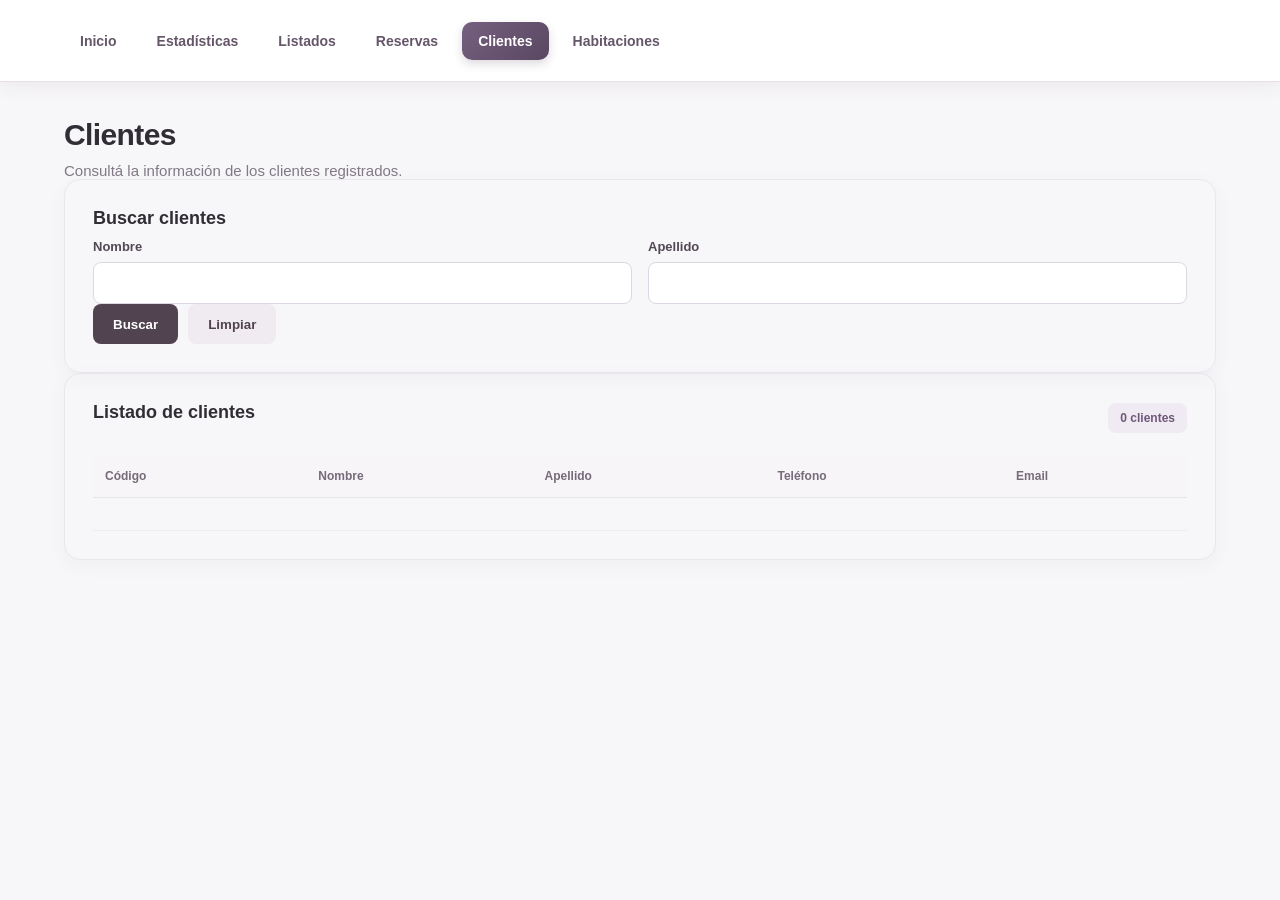
<file: clientes.html>
<!DOCTYPE html>
<html lang="es">
<head>
    <meta charset="UTF-8">
    <meta name="viewport" content="width=device-width, initial-scale=1.0">

    <title>Clientes | Hotel Booking</title>

    <link rel="stylesheet" href="style.css">
    <script src="clientes.js" defer></script>
</head>
<body>

    <header class="navbar">
        <nav class="nav-links">
            <a href="index.html" class="nav-link">Inicio</a>
            <a href="estadisticas.html" class="nav-link">Estadísticas</a>
            <a href="listados.html" class="nav-link">Listados</a>
            <a href="reservas.html" class="nav-link">Reservas</a>
            <a href="clientes.html" class="nav-link active">Clientes</a>
            <a href="habitaciones.html" class="nav-link">Habitaciones</a>
        </nav>
    </header>

    <main class="container">

        <section class="welcome">
            <h1>Clientes</h1>
            <p>Consultá la información de los clientes registrados.</p>
        </section>

        <section class="card client-search">
            <h2>Buscar clientes</h2>
            <p class="search-description">
            </p>

            <form id="client-search-form">

                <div class="client-search-fields">

                    <div class="filter-field">
                        <label for="client-name">Nombre</label>
                        <input
                            type="text"
                            id="client-name"
                            name="nombre"
                        >
                    </div>

                    <div class="filter-field">
                        <label for="client-surname">Apellido</label>
                        <input
                            type="text"
                            id="client-surname"
                            name="apellido"
                        >
                    </div>

                </div>

                <div class="search-actions">
                    <button type="submit">Buscar</button>

                    <button
                        type="button"
                        id="clear-client-search"
                        class="secondary-button"
                    >
                        Limpiar
                    </button>
                </div>

            </form>
        </section>

        <section class="card client-results">

            <div class="results-header">
                <div>
                    <h2>Listado de clientes</h2>
                </div>

                <span id="client-count" class="results-count">
                    0 clientes
                </span>
            </div>

            <div class="table-container">
                <table class="data-table">
                    <thead>
                        <tr>
                            <th>Código</th>
                            <th>Nombre</th>
                            <th>Apellido</th>
                            <th>Teléfono</th>
                            <th>Email</th>
                        </tr>
                    </thead>

                    <tbody id="client-table-body">
                        <tr>
                            <td colspan="5" class="empty-message">

                            </td>
                        </tr>
                    </tbody>
                </table>
            </div>

        </section>

    </main>

</body>
</html>
</file>
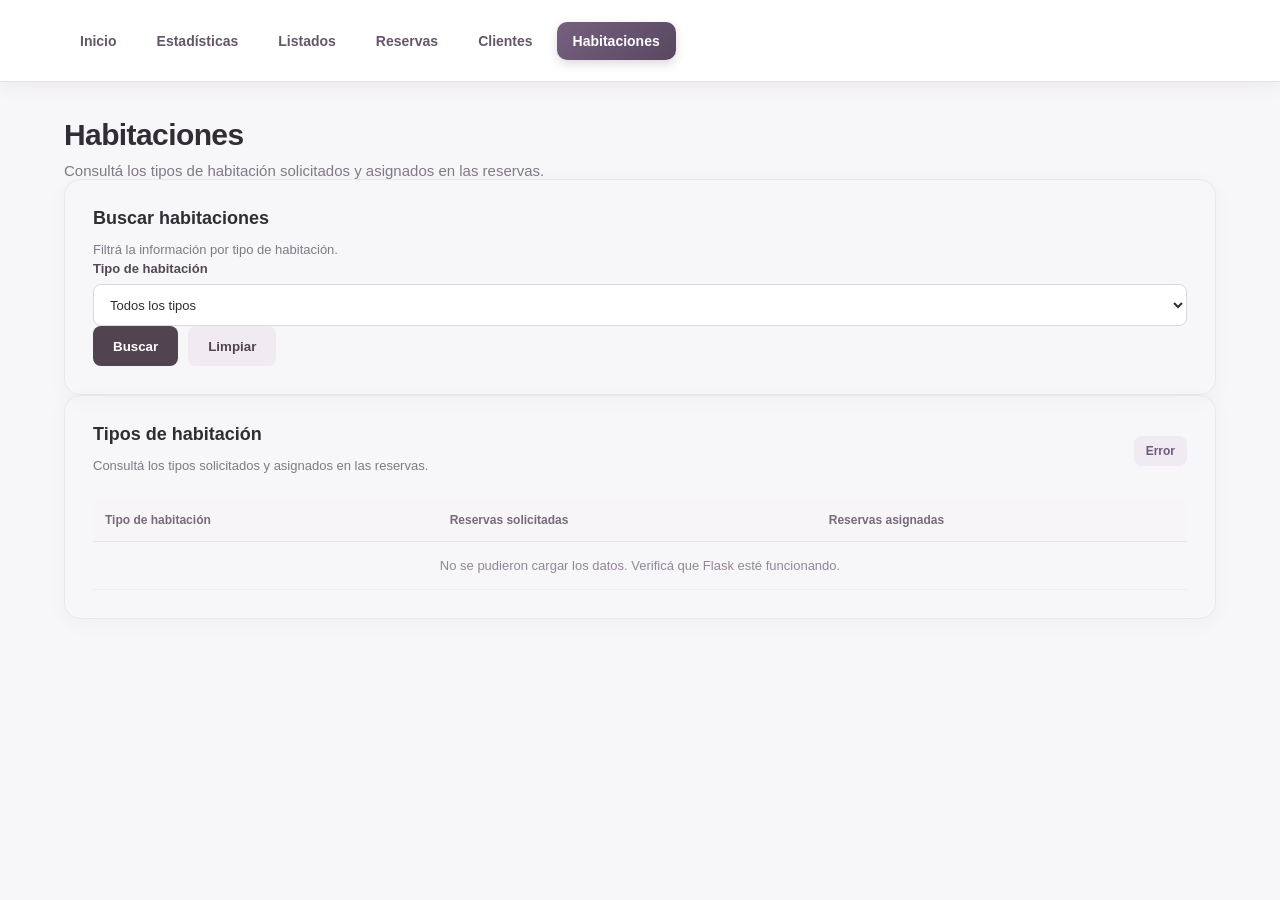
<file: habitaciones.html>
<!DOCTYPE html>
<html lang="es">
<head>
    <meta charset="UTF-8">
    <meta name="viewport" content="width=device-width, initial-scale=1.0">

    <title>Habitaciones | Hotel Booking</title>

    <link rel="stylesheet" href="style.css">
    <script src="habitaciones.js" defer></script>
</head>
<body>

    <header class="navbar">
        <nav class="nav-links">
            <a href="index.html" class="nav-link">Inicio</a>
            <a href="estadisticas.html" class="nav-link">Estadísticas</a>
            <a href="listados.html" class="nav-link">Listados</a>
            <a href="reservas.html" class="nav-link">Reservas</a>
            <a href="clientes.html" class="nav-link">Clientes</a>
            <a href="habitaciones.html" class="nav-link active">Habitaciones</a>
        </nav>
    </header>

    <main class="container">

        <section class="welcome">
            <h1>Habitaciones</h1>
            <p>
                Consultá los tipos de habitación solicitados y asignados
                en las reservas.
            </p>
        </section>

        <section class="card room-search">
            <h2>Buscar habitaciones</h2>

            <p class="search-description">
                Filtrá la información por tipo de habitación.
            </p>

            <form id="room-search-form">

                <div class="filter-field">
                    <label for="room-type">Tipo de habitación</label>

                    <select id="room-type" name="tipo">
                        <option value="">Todos los tipos</option>
                    </select>
                </div>

                <div class="search-actions">
                    <button type="submit">Buscar</button>

                    <button
                        type="button"
                        id="clear-room-search"
                        class="secondary-button"
                    >
                        Limpiar
                    </button>
                </div>

            </form>
        </section>

        <section class="card room-results">

            <div class="results-header">
                <div>
                    <h2>Tipos de habitación</h2>
                    <p>
                        Consultá los tipos solicitados y asignados
                        en las reservas.
                    </p>
                </div>

                <span id="room-count" class="results-count">
                    0 tipos
                </span>
            </div>

            <div class="table-container">
                <table class="data-table">
                    <thead>
                        <tr>
                            <th>Tipo de habitación</th>
                            <th>Reservas solicitadas</th>
                            <th>Reservas asignadas</th>
                        </tr>
                    </thead>

                    <tbody id="room-table-body">
                        <tr>
                            <td colspan="3" class="empty-message">
                                Conectá el sistema para consultar los datos.
                            </td>
                        </tr>
                    </tbody>
                </table>
            </div>

        </section>

    </main>

</body>
</html>
</file>
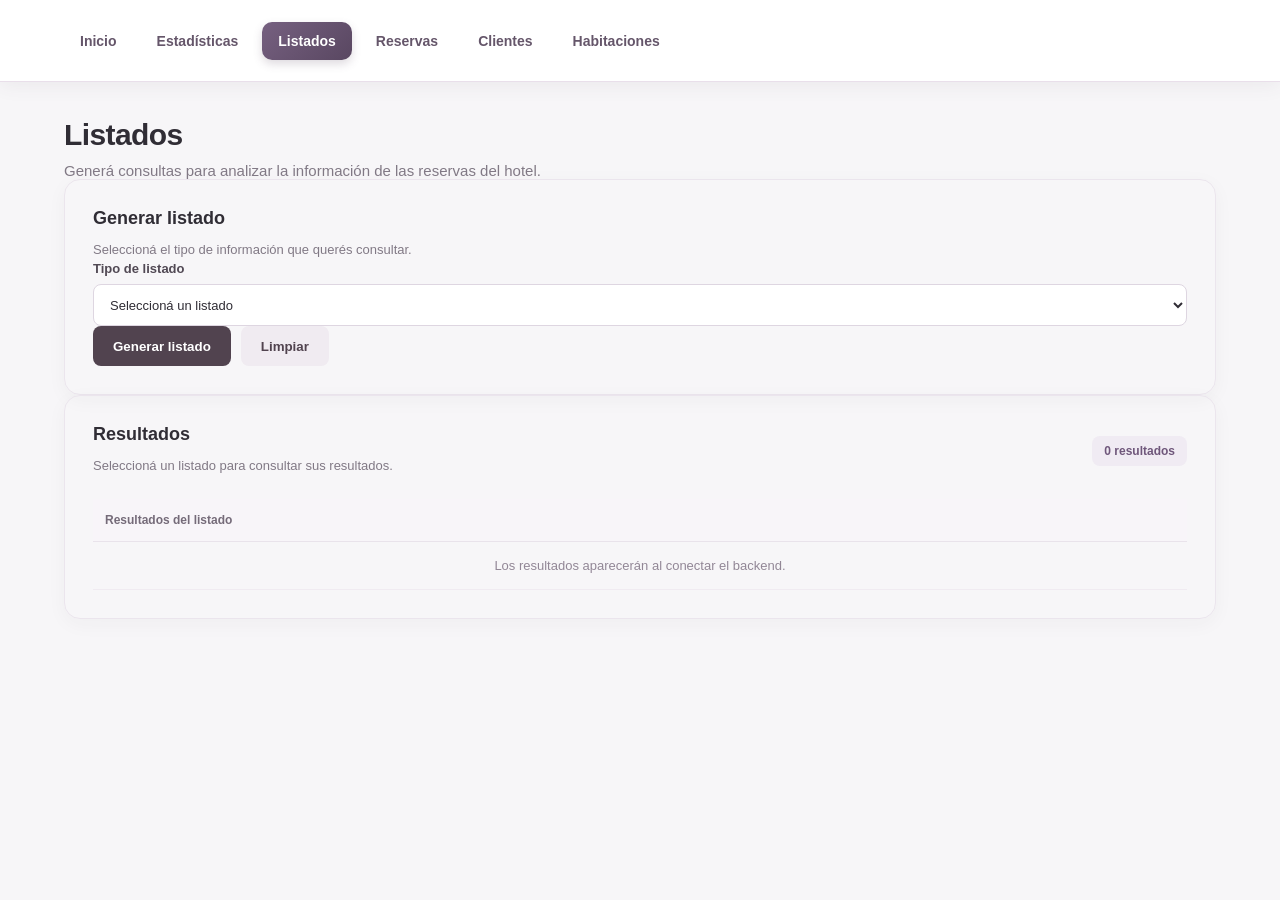
<file: listados.html>
<!DOCTYPE html>
<html lang="es">
<head>
    <meta charset="UTF-8">
    <meta name="viewport" content="width=device-width, initial-scale=1.0">

    <title>Listados | Hotel Booking</title>

    <link rel="stylesheet" href="style.css">
    <script src="listados.js" defer></script>
</head>
<body>

    <header class="navbar">
        <nav class="nav-links">
            <a href="index.html" class="nav-link">Inicio</a>
            <a href="estadisticas.html" class="nav-link">Estadísticas</a>
            <a href="listados.html" class="nav-link active">Listados</a>
            <a href="reservas.html" class="nav-link">Reservas</a>
            <a href="clientes.html" class="nav-link">Clientes</a>
            <a href="habitaciones.html" class="nav-link">Habitaciones</a>
        </nav>
    </header>

    <main class="container">

        <section class="welcome">
            <h1>Listados</h1>
            <p>
                Generá consultas para analizar la información
                de las reservas del hotel.
            </p>
        </section>

        <section class="card report-search">

            <h2>Generar listado</h2>

            <p class="search-description">
                Seleccioná el tipo de información que querés consultar.
            </p>

            <form id="report-form">

                <div class="filter-field">
                    <label for="report-type">Tipo de listado</label>
                     <select id="report-type" name="tipo" required>
                      <option value="">Seleccioná un listado</option>

                       <optgroup label="Búsquedas personalizadas">
                          <option value="periodo">Reservas por período</option>
                          <option value="canceladas">Reservas canceladas</option>
                          <option value="habitaciones">Reservas por tipo de habitación</option>
                          <option value="clientes">Clientes y sus reservas</option>
                       </optgroup>

                        <optgroup label="Vistas de la base de datos">
                          <option value="vista_cancelaciones">Cancelaciones por hotel</option>
                          <option value="vista_estadias">Estadías de 5 noches o más</option>
                          <option value="vista_meses">Reservas por mes</option>
                          <option value="vista_adr">Reservas con ADR superior a 100</option>
                        </optgroup>
                    </select>
                </div>

                <div id="report-filters"></div>

                <div class="search-actions">
                    <button type="submit">Generar listado</button>

                    <button
                        type="button"
                        id="clear-report"
                        class="secondary-button"
                    >
                        Limpiar
                    </button>
                </div>

            </form>

        </section>

        <section class="card report-results">

            <div class="results-header">
                <div>
                    <h2>Resultados</h2>
                    <p id="report-description">
                        Seleccioná un listado para consultar sus resultados.
                    </p>
                </div>

                <span id="report-count" class="results-count">
                    0 resultados
                </span>
            </div>

            <div class="table-container">
                <table class="data-table">

                    <thead id="report-table-head">
                        <tr>
                            <th>Resultados del listado</th>
                        </tr>
                    </thead>

                    <tbody id="report-table-body">
                        <tr>
                            <td class="empty-message">
                                Los resultados aparecerán al conectar el backend.
                            </td>
                        </tr>
                    </tbody>

                </table>
            </div>

        </section>

    </main>

</body>
</html>
</file>
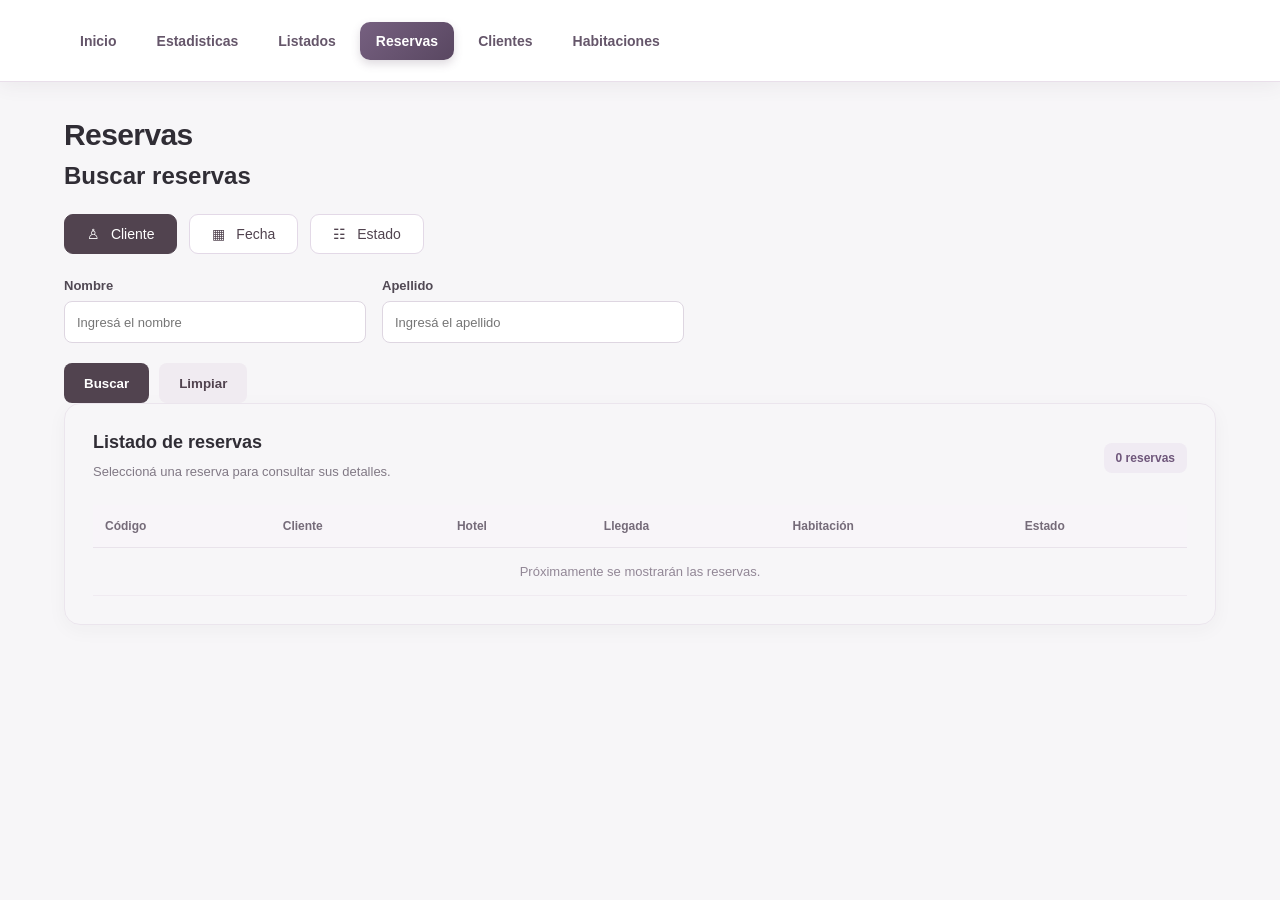
<file: reservas.html>
<!DOCTYPE html>
<html lang="es">
<head>
    <meta charset="UTF-8">
    <title>Reservas | Hotel Booking</title>

    <link rel="stylesheet" href="style.css">
    <script src="reservas.js" defer></script>
</head>
<body>

    <header class="navbar">
        <nav class="nav-links">
            <a href="index.html" class="nav-link">Inicio</a>
            <a href="estadisticas.html" class="nav-link">Estadisticas</a>
            <a href="listados.html" class="nav-link">Listados</a>
            <a href="reservas.html" class="nav-link active">Reservas</a>
            <a href="clientes.html" class="nav-link">Clientes</a>
            <a href="habitaciones.html" class="nav-link">Habitaciones</a>
        </nav>
    </header>

    <main class="container">

        <section class="welcome">
            <span class="welcome-label"></span>
            <h1>Reservas</h1>
        </section>

            <h2>Buscar reservas</h2>
    <p class="search-description"> </p>

    <div class="search-options">
        <button type="button" class="search-option active"
                data-filter="cliente">
            <span>♙</span> Cliente
        </button>

        <button type="button" class="search-option"
                data-filter="fecha">
            <span>▦</span> Fecha
        </button>

        <button type="button" class="search-option"
                data-filter="estado">
            <span>☷</span> Estado
        </button>
    </div>

    <form id="reservation-search-form">
        <div id="filter-fields">

            <div class="filter-field">
                <label for="search-client">
                    Nombre o apellido del cliente
                </label>
            </div>

        </div>

            <div class="search-actions">
                <button type="submit">Buscar</button>

                <button type="button" id="clear-button"
                    class="secondary-button">
                  Limpiar
                </button>
            </div>
            </form>
        </section>
        <section class="card reservation-results">
            <div class="results-header">
                <div>
                    <h2>Listado de reservas</h2>
                    <p>Seleccioná una reserva para consultar sus detalles.</p>
                </div>

                <span id="reservation-count" class="results-count">
                    0 reservas
                </span>
            </div>

            <table class="data-table">
                <thead>
                    <tr>
                        <th>Código</th>
                        <th>Cliente</th>
                        <th>Hotel</th>
                        <th>Llegada</th>
                        <th>Habitación</th>
                        <th>Estado</th>
                    </tr>
                </thead>

                <tbody id="reservation-table-body">
                    <tr>
                        <td colspan="6" class="empty-message">
                            Próximamente se mostrarán las reservas.
                        </td>
                    </tr>
                </tbody>
            </table>
        </section>

    </main>

</body>
</html>
</file>
<file: style.css>
*{
    box-sizing: border-box;
    margin: 0;
    padding: 0;
}

body{
    font-family: Arial, Helvetica, sans-serif;
    background-color: #f7f6f8;
    color: #302d35;

}


/* HEADER Y NAVEGACION */


/* HEADER Y NAVEGACIÓN */

.navbar {
    width: 100%;
    min-height: 82px;
    padding: 14px 5%;

    display: flex;
    align-items: center;
    justify-content: flex-start;

    background: rgba(255, 255, 255, 0.96);
    border-bottom: 1px solid #e9dfea;
    box-shadow: 0 4px 18px rgba(81, 67, 79, 0.07);

    position: sticky;
    top: 0;
    z-index: 1000;
}

.nav-links {
    display: flex;
    align-items: center;
    justify-content: flex-end;
    gap: 8px;
    flex-wrap: wrap;
}

.nav-link {
    display: inline-flex;
    align-items: center;
    justify-content: center;

    padding: 11px 16px;
    border-radius: 10px;

    color: #65566a;
    text-decoration: none;

    font-size: 14px;
    font-weight: 600;
    white-space: nowrap;

    transition: all 0.2s ease;
}

.nav-link:hover {
    background-color: #f3edf6;
    color: #6d4d7b;
    transform: translateY(-1px);
}

.nav-link.active {
    background: linear-gradient(135deg, #766080, #594761);
    color: #ffffff;
    box-shadow: 0 4px 10px rgba(89, 71, 97, 0.20);
}

.nav-link:focus-visible {
    outline: 2px solid #a58bb4;
    outline-offset: 3px;
}



.container {
    max-width: 1200px;
    margin: 0 auto;
    padding: 36px 24px;
}

.welcome h1 {
    font-size: 30px;
    font-weight: 700;
    letter-spacing: -0.6px;
    margin-bottom: 10px;
}


.welcome p {
    font-size: 15px;
    color: #817985;
}

.dashboard {
    display: grid;
    grid-template-columns: repeat(2, minmax(0, 1fr));
    gap: 26px;
    align-items: stretch;
}
.card {
    padding: 28px;
    border: 1px solid #ebe5ed;
    border-radius: 16px;
    box-shadow: 0 5px 20px rgba(48, 43, 50, 0.04);
    transition: box-shadow 0.2s, transform 0.2s;
}

.card:hover {
    box-shadow: 0 9px 26px rgba(48, 43, 50, 0.08);
    transform: translateY(-2px);
}


.card h2 {
    font-size: 18px;
    font-weight: 600;
    margin-bottom: 10px;
}

.card p {
    font-size: 13px;
    line-height: 1.7;
}

.chart-container {
    position: relative;
    width: 100%;
    height: 280px;
    margin-top: 24px;
}

.chart-placeholder {
    min-height: 220px;
    margin-top: 22px;
    border: 1px dashed #d9cedc;
    border-radius: 10px;
    background-color: #fcfafc;
    color: #927969;
    display: flex;
    align-items: center;
    justify-content: center;
    text-align: center;
    padding: 20px;
}

.chart_container{
    position: relative;
    height: 280px;
    width: 100%;
    margin-top: 20px;
}

/* estadisticas */

.statistics-grid {
    display: grid;
    grid-template-columns: repeat(2, minmax(0, 1fr));
    gap: 26px;
    align-items: stretch;
}

.statistics-grid .card {
    min-width: 0;
}

.statistics-grid .chart-container {
    height: 300px;
}

/* reservas */

.reservation-search {
    margin-bottom: 26px;
}

.reservation-search h2,
.reservation-results h2 {
    font-size: 18px;
    margin-bottom: 8px;
}

.reservation-filters {
    display: flex;
    align-items: flex-end;
    gap: 16px;
    margin-top: 24px;
}

.filter-field {
    display: flex;
    flex-direction: column;
    gap: 8px;
    flex: 1;
    min-width: 0;
}

.filter-field label {
    font-size: 13px;
    font-weight: 600;
    color: #514954;
}

.filter-field input,
.filter-field select {
    width: 100%;
    height: 42px;
    padding: 0 12px;
    border: 1px solid #ded6e1;
    border-radius: 8px;
    background-color: #fff;
    color: #302d35;
    font-family: inherit;
    font-size: 13px;
    outline: none;
}

.filter-field input:focus,
.filter-field select:focus {
    border-color: #9b83a6;
    box-shadow: 0 0 0 3px rgba(155, 131, 166, 0.12);
}

.reservation-filters button {
    height: 42px;
    padding: 0 18px;
    border: none;
    border-radius: 8px;
    background-color: #51434f;
    color: white;
    font-size: 13px;
    font-weight: 600;
    cursor: pointer;
    white-space: nowrap;
}

.reservation-filters button:hover {
    background-color: #6a5868;
}

.reservation-filters .secondary-button {
    background-color: #f0ebf1;
    color: #51434f;
}

.reservation-filters .secondary-button:hover {
    background-color: #e5dce8;
}

.results-header {
    display: flex;
    align-items: center;
    justify-content: space-between;
    gap: 20px;
    margin-bottom: 22px;
}

.results-header p {
    color: #817985;
    font-size: 13px;
    margin-top: 6px;
}

.results-count {
    background-color: #f0ebf3;
    color: #6f577b;
    padding: 8px 12px;
    border-radius: 8px;
    font-size: 12px;
    font-weight: 600;
    white-space: nowrap;
}

.data-table {
    width: 100%;
    border-collapse: collapse;
    text-align: left;
}

.data-table th {
    background-color: #f8f5f9;
    color: #756b79;
    padding: 14px 12px;
    font-size: 12px;
    font-weight: 600;
    border-bottom: 1px solid #e9e3eb;
}

.data-table td {
    padding: 16px 12px;
    font-size: 13px;
    border-bottom: 1px solid #f0ebf1;
}

.data-table tbody tr:hover {
    background-color: #fcfafc;
}

.empty-message {
    text-align: center;
    color: #928796;
    padding: 36px 12px ;
}

.search-description {
    color: #817985;
    font-size: 13px;
    margin-top: 6px;
}

.search-options {
    display: flex;
    gap: 12px;
    margin: 24px 0;
}

.search-option {
    padding: 11px 22px;
    border: 1px solid #e3d9e7;
    border-radius: 9px;
    background: #fff;
    color: #51434f;
    font-family: inherit;
    font-size: 14px;
    cursor: pointer;
}

.search-option span {
    margin-right: 7px;
}

.search-option:hover {
    background: #f8f4f9;
}

.search-option.active {
    background: #51434f;
    color: white;
    border-color: #51434f;
}

#reservation-search-form {
    max-width: 620px;
}

#filter-fields {
    margin-bottom: 20px;
}

#filter-fields .filter-field {
    max-width: 480px;
}

#filter-fields input,
#filter-fields select {
    height: 42px;
    padding: 0 12px;
    border: 1px solid #ded6e1;
    border-radius: 8px;
    background: white;
    font: inherit;
    font-size: 13px;
}

.search-actions {
    display: flex;
    gap: 10px;
}

.search-actions button {
    height: 40px;
    padding: 0 20px;
    border: none;
    border-radius: 8px;
    background: #51434f;
    color: white;
    font-weight: 600;
    cursor: pointer;
}

.search-actions .secondary-button {
    background: #f0ebf1;
    color: #51434f;
}

.client-search-fields {
    display: grid;
    grid-template-columns: repeat(2, minmax(0, 1fr));
    gap: 16px;
}

.client-search-fields .filter-field {
    min-width: 0;
}

.client-search-fields input {
    width: 100%;
}

/* INICIO: TARJETAS DE RESUMEN */

.summary-dashboard {
    grid-template-columns: repeat(2, minmax(0, 1fr));
    gap: 26px;
    margin-top: 30px;
}

.summary-card {
    display: flex;
    align-items: center;
    gap: 22px;
    min-height: 190px;
    background: #ffffff;
    border: 1px solid #ebe5ed;
    border-radius: 18px;
    padding: 30px;
}

.summary-icon {
    width: 64px;
    height: 64px;
    min-width: 64px;
    display: flex;
    align-items: center;
    justify-content: center;
    border-radius: 16px;
    background: #f0e8f4;
    color: #70577e;
    font-size: 32px;
}

.summary-card h2 {
    font-size: 17px;
    color: #51434f;
    margin-bottom: 8px;
}

.summary-card p {
    color: #817985;
    font-size: 13px;
    line-height: 1.5;
    margin-bottom: 14px;
}

.summary-number {
    display: block;
    color: #70577e;
    font-size: 36px;
    font-weight: 700;
    letter-spacing: -1px;
}

.dashboard-message {
    margin-top: 18px;
    color: #817985;
    font-size: 13px;
}

@media (max-width: 650px) {
    .summary-dashboard {
        grid-template-columns: 1fr;
        gap: 16px;
    }

    .summary-card {
        padding: 24px;
        min-height: 160px;
    }
}
</file>
